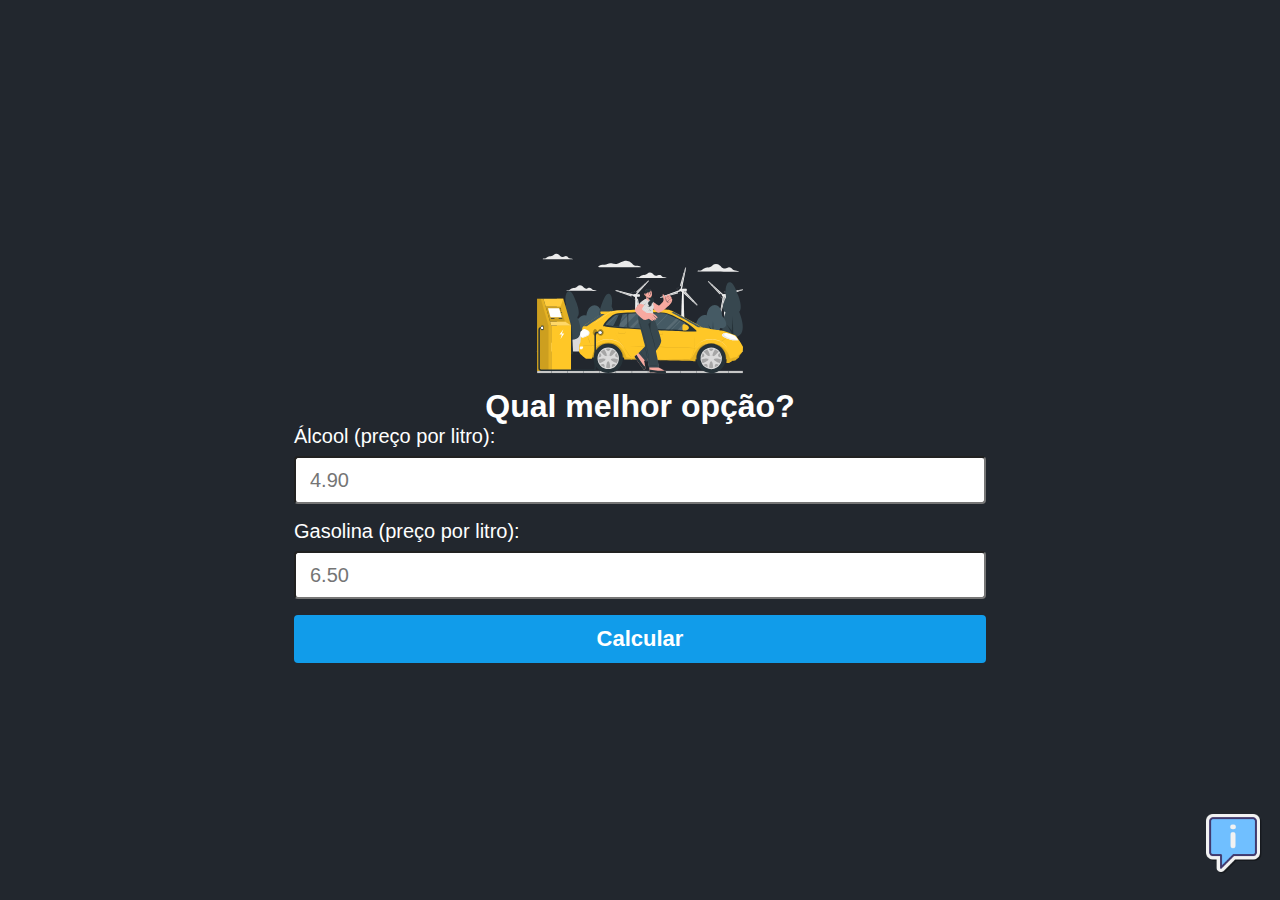
<file: index.html>
<!DOCTYPE html>
<html lang="pt-br">
<head>
    <meta charset="UTF-8">
    <meta http-equiv="X-UA-Compatible" content="IE=edge">
    <meta name="viewport" content="width=device-width, initial-scale=1.0">
    <meta name="keywords" content="calculador gasolina ou álcool">
    <link rel="stylesheet" href="style.css"/>

    <title>Calculadora Gasolina ou Álcool</title>
</head>
<body>
    
<main class="container">
    <img class="logo"src="./assets/logo.svg" alt="Logo da caculadora gasolina ou álcool"/>
    <h1 class="title">Qual melhor opção?</h1>


    <form onsubmit="calcular(event)"class="form">
        <label>Álcool (preço por litro):</label>
        <input 
        id="alcool"
        class="input"
        type="number"
        placeholder="4.90"
        min="1"
        step="0.01"
        required
        />

        <label>Gasolina (preço por litro):</label>
        <input
        id="gasolina" 
        class="input"
        type="number"
        placeholder="6.50"
        min="1"
        step="0.01"
        required
        />

        <input class="button"type="submit" value="Calcular"/>
    </form>

    <section id="content-result"class="result hide">
        <span id="text-result">Compensa usar Álcool</span>

        <span id="alcool-result">Álcool R$ 3.90</span>
        <span id="gasolina-result">Gasolina R$ 6.80</span>
    </section>

</main>

<div class="info">
    <span class="tooltip"> Veja como é feito o cálculo</span>
    <a href="calculo.html">
        <img class="info-img"src="./assets/info.png" alt="Veja como é feito o cálculo">
    </a>
</div>

<script src="script.js"></script>

</body>
</html>
</file>
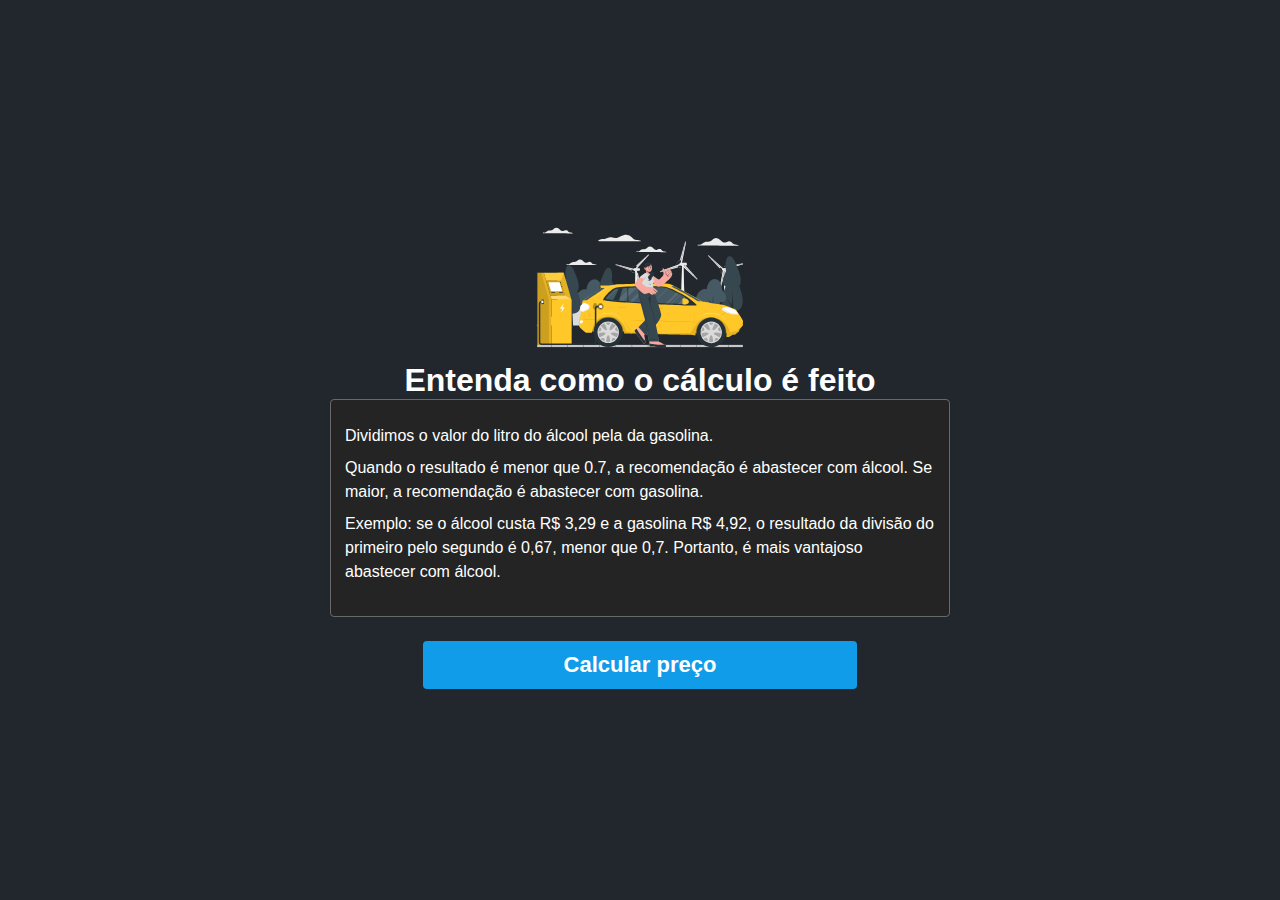
<file: calculo.html>
<!DOCTYPE html>
<html lang="pt-br">
<head>
    <meta charset="UTF-8">
    <meta http-equiv="X-UA-Compatible" content="IE=edge">
    <meta name="viewport" content="width=device-width, initial-scale=1.0">
<link rel="stylesheet" href="style.css">

    <title>Entenda como o calculo é feito</title>
</head>
<body>
    
<main class="container">
    <img class="logo"src="./assets/logo.svg" alt="Logo do site calculadora alcool e gasolina">
    <h1 class="title">Entenda como o cálculo é feito</h1>

    <section class="sobre">
        <p>
            Dividimos o valor do litro do álcool pela da gasolina.
        </p>
        <p>
            Quando o resultado é menor que 0.7, a recomendação é abastecer com álcool. Se maior, a recomendação é abastecer com gasolina.
        </p>
        <p>
            Exemplo: se o álcool custa R$ 3,29 e a gasolina R$ 4,92, o resultado da divisão do primeiro pelo segundo é 0,67, menor que 0,7. Portanto, é mais vantajoso abastecer com álcool.
        </p>
    </section>

    <a class="button-calcular"href="index.html">
        Calcular preço
    </a>

</main>



</body>
</html>
</file>
<file: style.css>
*{
    margin: 0 auto;
    font-family: sans-serif;
    box-sizing: border-box;
}

body {
background-color: #22272e;
height: 100vh;
display: flex;
justify-content: center;
align-items: center;
}

.container{
    max-width: 720px;
    display: flex;
    flex-direction: column;
    justify-content: center;
    align-items: center;
    padding: 0 14px;
    margin: 0 20px;

}

.logo{
    max-width: 227px;
}

.title{
    text-align: center;
    color: #FFF;
    margin: 24 0px;
}

.form label{
    color: #FFF;
    font-size: 20px;
}

.input{
    width: 100%;
    height: 48px;
    border-radius: 4px;
    font-size: 20px;
    padding: 0 14px;
    margin-top: 8px;
    margin-bottom: 16px;
}

.button{
    width: 100%;
    height: 48px;
    background-color: #119cea;
    cursor: pointer;
    border: 0;
    border-radius: 4px;
    color: #FFF;
    font-size: 22px;
    font-weight: bold;
}

.result{
    background-color: #00b63e;
    max-width: 520px;
    padding: 20 28px;
    text-align: center;
    margin-top: 28px;
    border-radius: 4px;
    display: flex;
    flex-direction: column;
    border: 1px solid #696969;
    user-select: none;
    transition: transform 0.8s;
}

.hide{
    display: none;
}

.result:hover{
    transform: scale(1.1);
}

.result span{
    color: #FFF;
    margin-bottom: 8px;
}

#text-result{
    font-size: 24px;
    font-weight: bold;
}

.info{
    position: fixed;
    right: 14px;
    bottom: 22px;
}

.info-img{
    width: 66px;
    height: 66px;
}

.tooltip{
    color: #FFF;
    background-color: #151515;
    padding: 10 8px;
    border-radius: 6px;
    position: relative;
    bottom: 28px;
    display: none;
}

.info:hover .tooltip{
    display: inline;
} 

.sobre{
    max-width: 620px;
    background-color: #242424;
    padding: 24px 14px;
    border: 1px solid #696969;
    border-radius: 4px;
}

.sobre p{
    color: #FFF;
    margin-bottom: 8px;
    line-height: 150%
}

.button-calcular{
    background-color: #119cea;
    height: 48px;
    width: 70%;
    display: flex;
    justify-content: center;
    align-items: center;
    color: #FFF;
    text-decoration: none;
    font-size: 22px;
    font-weight: bold;
    margin-top: 24px;
    border-radius: 4px;
}
</file>
